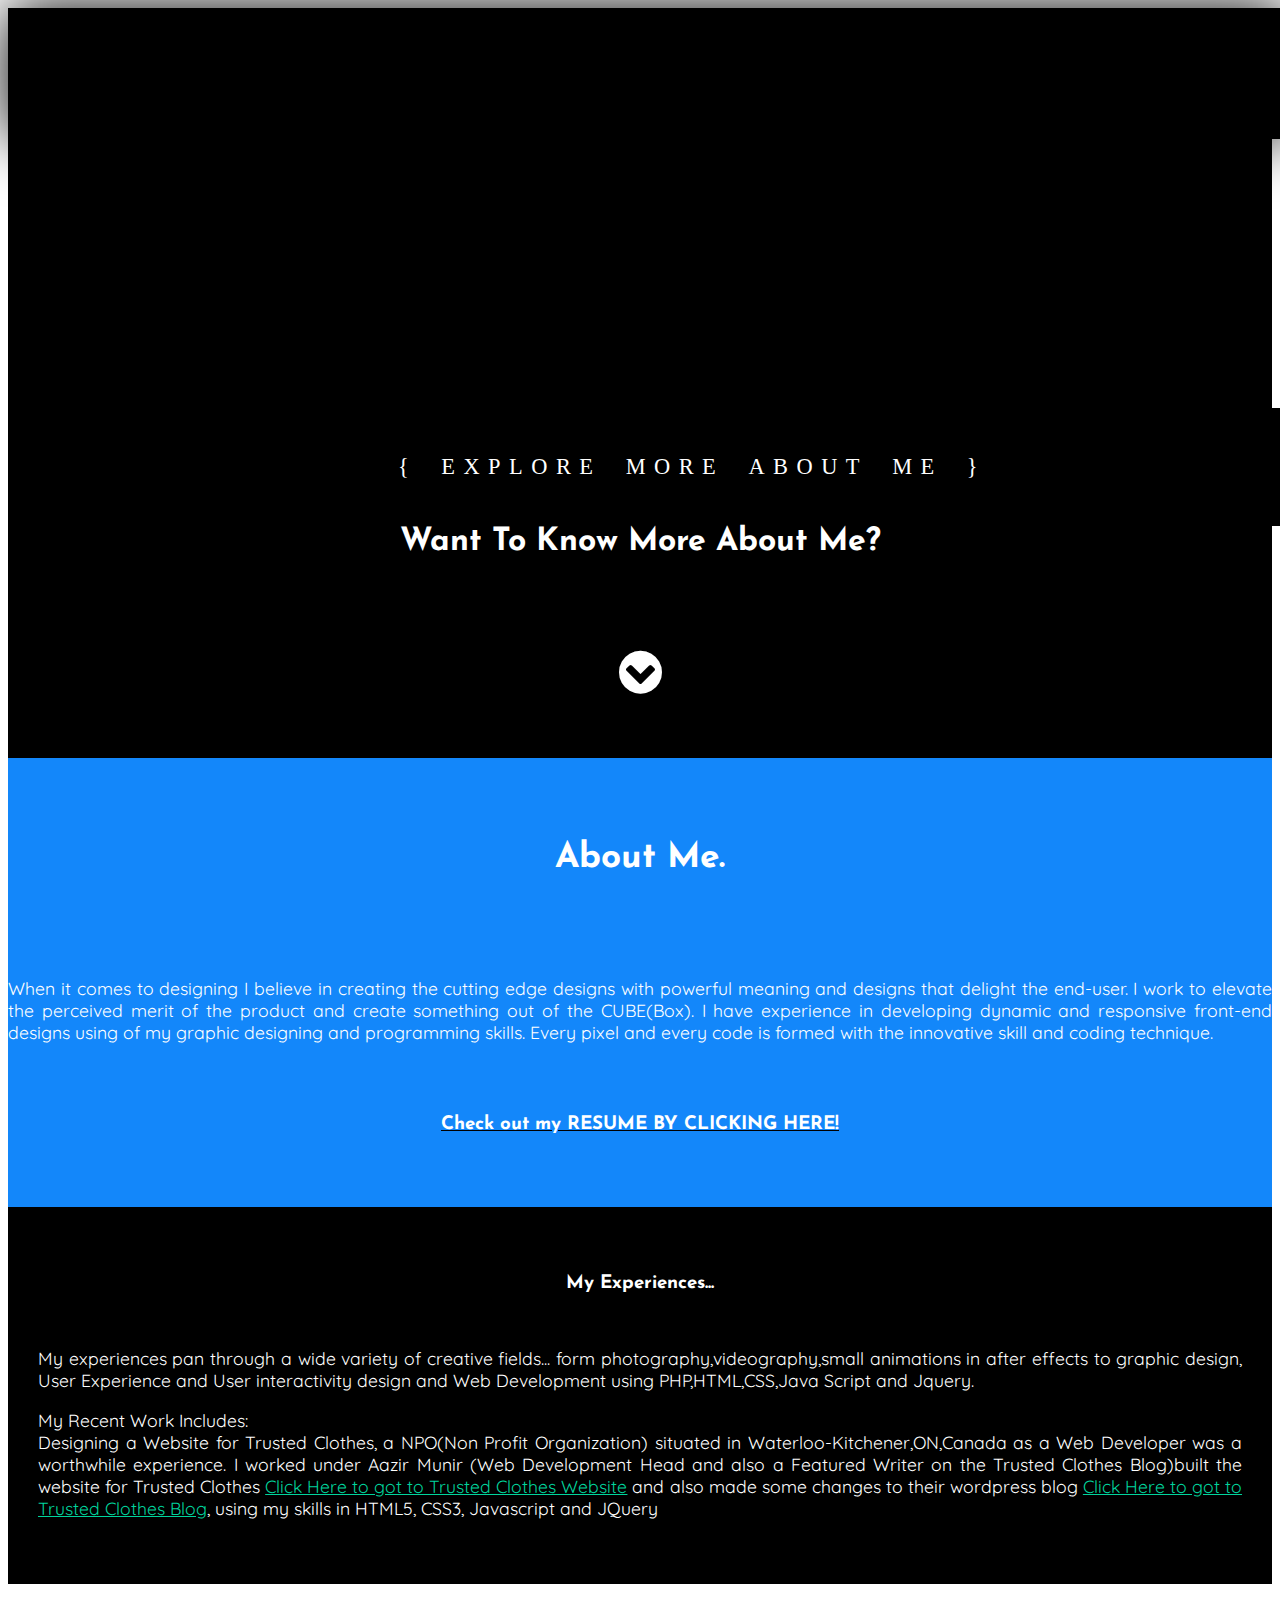
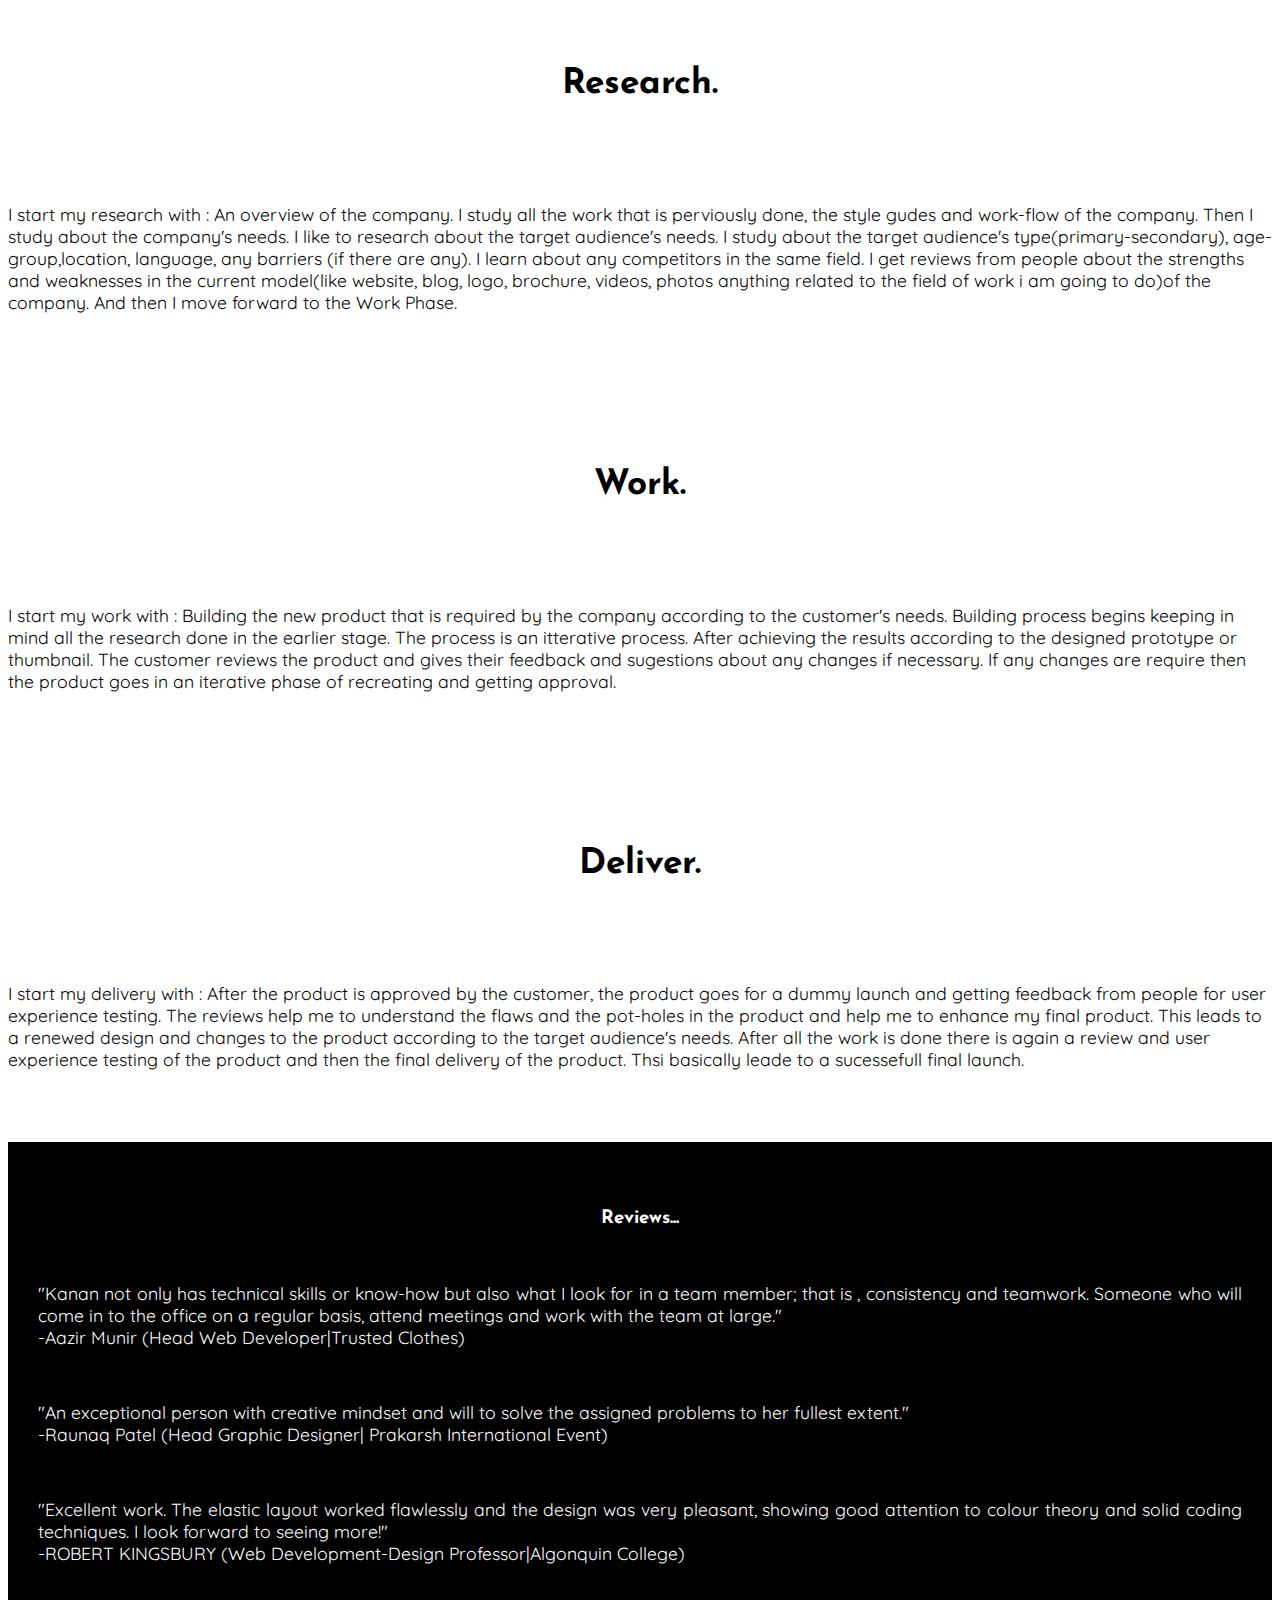
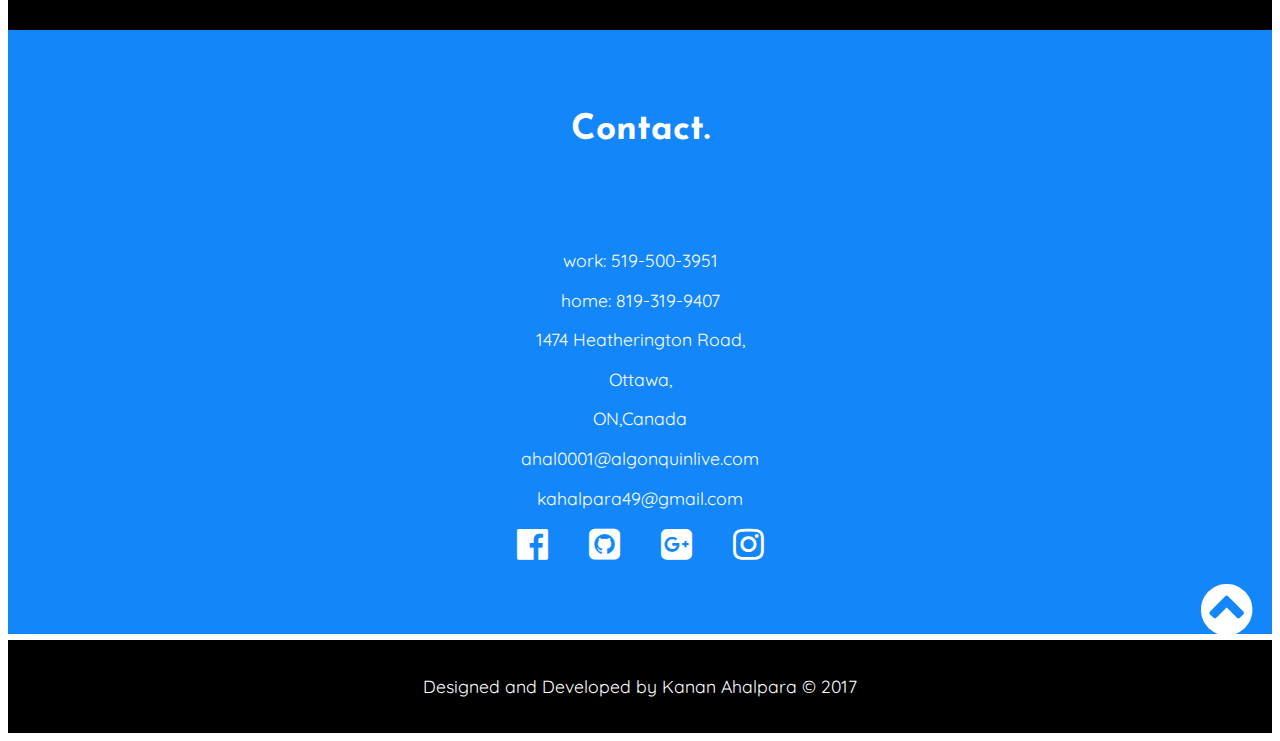
<file: about.html>
<!doctype HTML>
<html>

<head>
    <title>Kanan Ahalpara Portfolio</title>
    <meta charset="utf-8">
    <link rel="stylesheet" href="https://maxcdn.bootstrapcdn.com/bootstrap/4.0.0-beta/css/bootstrap.min.css" integrity="sha384-/Y6pD6FV/Vv2HJnA6t+vslU6fwYXjCFtcEpHbNJ0lyAFsXTsjBbfaDjzALeQsN6M" crossorigin="anonymous">
    <link href="https://fonts.googleapis.com/css?family=Josefin+Sans:700|Muli:200|Quicksand:300" rel="stylesheet">
    <link rel="stylesheet" href="css/animate.css">
    <!-- animate css -->
    <link rel="stylesheet" href="https://cdnjs.cloudflare.com/ajax/libs/font-awesome/4.7.0/css/font-awesome.min.css">
    <link rel="stylesheet" href="css/style.css">
    <!-- my css -->
    <link rel="stylesheet" href="css/media-query.css">
</head>

<body>
    <div class="navigation" id="home">
        <div class="topnav" id="myTopnav">
            <a href="index.html">
                <h3>Home.</h3>
            </a>
            <a href="#about">
                <h3>About.</h3>
            </a>
            <a href="skills.html">
                <h3>Skills.</h3>
            </a>
            <a href="work.html">
                <h3>Work.</h3>
            </a>
            <a href="contact.html">
                <h3>Contact.</h3>
            </a>
            <a href="javascript:void(0);" style="font-size:20px;" class="icon" onclick="myFunction()">&#9776;</a>
        </div>
        <div class="heading font-white">
            <div class="fade-header background-black">
                <ul>
                    <li>{ </li>
                    <li style="color: #000;"> .. </li>
                    <li class="animated1 fadeIn"> E</li>
                    <li class="animated2 fadeIn"> X</li>
                    <li class="animated3 fadeIn"> P</li>
                    <li class="animated4 fadeIn"> L</li>
                    <li class="animated5 fadeIn"> O</li>
                    <li class="animated6 fadeIn"> R</li>
                    <li class="animated7 fadeIn"> E</li>
                    <li style="color: #000;"> .. </li>
                    <li class="animated8 fadeIn"> M</li>
                    <li class="animated9 fadeIn"> O</li>
                    <li class="animated10 fadeIn"> R</li>
                    <li class="animated11 fadeIn"> E</li>
                    <li style="color: #000;"> .. </li>
                    <li class="animated12 fadeIn"> A</li>
                    <li class="animated13 fadeIn"> B</li>
                    <li class="animated14 fadeIn"> O</li>
                    <li class="animated15 fadeIn"> U</li>
                    <li class="animated16 fadeIn"> T</li>
                    <li style="color: #000;"> .. </li>
                    <li class="animated17 fadeIn"> M </li>
                    <li class="animated18 fadeIn"> E </li>
                    <li style="color: #000;"> .. </li>
                    <li> }</li>
                </ul>
            </div>
            <h2>Want To Know More About Me?</h2>
            <br><br>
            <h2><a href="#about"><i class="fa fa-chevron-circle-down gototop"></i></a></h2>
        </div>
    </div>

    <div class="about" id="about">
        <br><br><br>
        <h2 class="animated slideInUp font-white">About Me.</h2>
        <br><br><br>
        <p class="container animated slideInUp font-white">When it comes to designing I believe in creating the cutting edge designs with powerful meaning and designs that delight the end-user. I work to elevate the perceived merit of the product and create something out of the CUBE(Box). I have experience in developing dynamic and responsive front-end designs using of my graphic designing and programming skills. Every pixel and every code is formed with the innovative skill and coding technique.</p>
        <br><br>
        <a href="images/Ahalpara-Kanan-Resume-Front-End-Developer.pdf" target="_blank"><h3 class="container animated slideInUp font-white">Check out my RESUME BY CLICKING HERE!</h3></a>
        <br><br><br>
    </div>


    <div class="desktop-display">
        <div class="row">
            <div class="col-6 bg-black about-me-image">
            </div>
            <div class="col-6 background-black">
                <br>
                <h3 class="font-white font-white">My Experiences...</h3>
                <br>
                <p class="container animated slideInUp font-white justify">My experiences pan through a wide variety of creative fields... form photography,videography,small animations in after effects to graphic design, User Experience and User interactivity design and Web Development using PHP,HTML,CSS,Java Script and Jquery.</p>

                <p class="container animated slideInUp font-white justify">My Recent Work Includes:<br> Designing a Website for Trusted Clothes, a NPO(Non Profit Organization) situated in Waterloo-Kitchener,ON,Canada as a Web Developer was a worthwhile experience. I worked under Aazir Munir (Web Development Head and also a Featured Writer on the Trusted Clothes Blog)built the website for Trusted Clothes <a class="font-green" href="https://www.trustedclothes.com/">Click Here to got to Trusted Clothes Website</a> and also made some changes to their wordpress blog <a class="font-green" href=" https://www.trustedclothes.com/blog/">Click Here to got to Trusted Clothes Blog</a>, using my skills in HTML5, CSS3, Javascript and JQuery </p>
                <br>
            </div>
        </div>
    </div>

    <div class="mobile-diaplay">
        <div class="row">
            <div class="col-12 bg-black about-me-image" style="height: 400px;width: auto;">
            </div>
        </div>
        <div class="row">
            <div class="col-12 background-black">
                <br>
                <h3 class="font-white">My Experiences...</h3>
                <br>
                <p class="container animated slideInUp font-white justify">My experiences pan through a wide variety of creative fields... form photography,videography,small animations in after effects to graphic design, User Experience and User interactivity design and Web Development using PHP,HTML,CSS,Java Script and Jquery.</p>

                <p class="container animated slideInUp font-white justify">My Recent Work Includes:<br> Designing a Website for Trusted Clothes, a NPO(Non Profit Organization) situated in Waterloo-Kitchener,ON,Canada as a Web Developer was a worthwhile experience. I worked under Aazir Munir (Web Development Head and also a Featured Writer on the Trusted Clothes Blog)built the website for Trusted Clothes <a class="font-green" href="https://www.trustedclothes.com/">Click Here to got to Trusted Clothes Website</a> and also made some changes to their wordpress blog <a class="font-green" href=" https://www.trustedclothes.com/blog/">Click Here to got to Trusted Clothes Blog</a>, using my skills in HTML5, CSS3, Javascript and JQuery </p>
                <br>
            </div>
        </div>
    </div>

    <div class="container">
        <div class="row">
            <div class="col">
                <br><br><br>
                <h2 class="font-black">Research.</h2>
                <br><br><br>
                <p class="container animated slideInUp font-black text-left">I start my research with : An overview of the company. I study all the work that is perviously done, the style gudes and work-flow of the company. Then I study about the company's needs. I like to research about the target audience's needs. I study about the target audience's type(primary-secondary), age-group,location, language, any barriers (if there are any). I learn about any competitors in the same field. I get reviews from people about the strengths and weaknesses in the current model(like website, blog, logo, brochure, videos, photos anything related to the field of work i am going to do)of the company. And then I move forward to the Work Phase.
                </p>
                <br><br><br>
            </div>
            <div class="col">
                <br><br><br>
                <h2 class="font-black">Work.</h2>
                <br><br><br>
                <p class="container animated slideInUp font-black text-left">I start my work with : Building the new product that is required by the company according to the customer's needs. Building process begins keeping in mind all the research done in the earlier stage. The process is an itterative process. After achieving the results according to the designed prototype or thumbnail. The customer reviews the product and gives their feedback and sugestions about any changes if necessary. If any changes are require then the product goes in an iterative phase of recreating and getting approval.
                </p>
                <br><br><br>
            </div>
            <div class="col">
                <br><br><br>
                <h2 class="font-black">Deliver.</h2>
                <br><br><br>
                <p class="container animated slideInUp font-black text-left">I start my delivery with : After the product is approved by the customer, the product goes for a dummy launch and getting feedback from people for user experience testing. The reviews help me to understand the flaws and the pot-holes in the product and help me to enhance my final product. This leads to a renewed design and changes to the product according to the target audience's needs. After all the work is done there is again a review and user experience testing of the product and then the final delivery of the product. Thsi basically leade to a sucessefull final launch.
                </p>
                <br><br><br>
            </div>
        </div>
    </div>

    <div class="desktop-display">
        <div class="row">
            <div class="col-6 background-black">
                <br>
                <h3 class="font-white font-white">Reviews...</h3>
                <br>
                <p class="container animated slideInUp font-white justify">"Kanan not only has technical skills or know-how but also what I look for in a team member; that is , consistency and teamwork. Someone who will come in to the office on a regular basis, attend meetings and work with the team at large."<br> -Aazir Munir (Head Web Developer|Trusted Clothes)</p>
                <br>
                <p class="container animated slideInUp font-white justify">"An exceptional person with creative mindset and will to solve the assigned problems to her fullest extent."<br> -Raunaq Patel (Head Graphic Designer| Prakarsh International Event)</p>
                <br>
                <p class="container animated slideInUp font-white justify">"Excellent work. The elastic layout worked flawlessly and the design was very pleasant, showing good attention to colour theory and solid coding techniques. I look forward to seeing more!"
                    <br> -ROBERT KINGSBURY (Web Development-Design Professor|Algonquin College)</p>
                <br>
            </div>
            <div class="col-6 bg-black about-me-image-back">
            </div>
        </div>
    </div>

    <div class="mobile-diaplay">
        <div class="row">
            <div class="col-12 bg-black about-me-image-back" style="height: 400px;width: auto;">
            </div>
        </div>
        <div class="row">
            <div class="col-12 background-black">
                <br>
                <h3 class="font-white">Reviews...</h3>
                <br>
                <p class="container animated slideInUp font-white justify">"Kanan not only has technical skills or know-how but also what I look for in a team member; that is , consistency and teamwork. Someone who will come in to the office on a regular basis, attend meetings and work with the team at large."<br> -Aazir Munir (Head Web Developer|Trusted Clothes)</p>
                <br>
                <p class="container animated slideInUp font-white justify">"An exceptional person with creative mindset and will to solve the assigned problems to her fullest extent."<br> -Raunaq Patel (Head Graphic Designer| Prakarsh International Event)</p>
                <br>
                <p class="container animated slideInUp font-white justify">"Excellent work. The elastic layout worked flawlessly and the design was very pleasant, showing good attention to colour theory and solid coding techniques. I look forward to seeing more!"
                    <br> -ROBERT KINGSBURY (Web Development-Design Professor|Algonquin College)</p>
                <br>
            </div>
        </div>
    </div>

    <div class="contact desktop-display" id="contact">
        <br><br><br>
        <h2 class="animated slideInUp font-white">Contact.</h2>
        <br><br><br>
        <div class="row">
            <div class="col-4 font-white">
                <p>work: 519-500-3951</p>
                <p>home: 819-319-9407</p>
            </div>
            <div class="col-4 font-white">
                <p>1474 Heatherington Road,</p>
                <p>Ottawa,</p>
                <p>ON,Canada</p>
            </div>
            <div class="col-4 font-white">
                <p>ahal0001@algonquinlive.com</p>
                <p>kahalpara49@gmail.com</p>
                <p><i class="fa fa-facebook-official social-icon font-white" style="padding-right: 1em;"></i>
                    <i class="fa fa-github-square social-icon font-white" style="padding-right: 1em;"></i>
                    <i class="fa fa-google-plus-square social-icon font-white" style="padding-right: 1em;"></i>
                    <i class="fa fa-instagram social-icon font-white"></i></p>
            </div>
        </div>
        <a href="#home"><i class="fa fa-chevron-circle-up gototop font-white"></i></a>
        <br><br><br>
    </div>
    <div class=" contact mobile-diaplay" id="contact">
        <br><br>
        <h2 class="animated slideInUp font-white">Contact.</h2>
        <br><br>
        <div class="row">
            <div class="col-12">
                <p>work: 519-500-3951</p>
                <p>home: 819-319-9407</p>
            </div>
        </div>
        <div class="row">
            <div class="col-12">
                <p>1474 Heatherington Road,</p>
                <p>Ottawa,</p>
                <p>ON,Canada</p>
            </div>
        </div>
        <div class="row">
            <div class="col-12">
                <p>ahal0001@algonquinlive.com</p>
                <p>kahalpara49@gmail.com</p>
            </div>
        </div>
        <div class="row">
            <div class="col-12">
                <p><i class="fa fa-facebook-official social-icon font-white" style="padding-right: 1em;"></i>
                    <i class="fa fa-github-square social-icon font-white" style="padding-right: 1em;"></i>
                    <i class="fa fa-google-plus-square social-icon font-white" style="padding-right: 1em;"></i>
                    <i class="fa fa-instagram social-icon font-white"></i></p>
            </div>
        </div>
    </div>

    <footer>
        <br>
        <p class="font-white">Designed and Developed by Kanan Ahalpara &copy; 2017</p>
        <br>
    </footer>


    <script>
        function myFunction() {
            var x = document.getElementById("myTopnav");
            if (x.className === "topnav") {
                x.className += " responsive";
            } else {
                x.className = "topnav";
            }
        }

    </script>
    <script src='https://cdnjs.cloudflare.com/ajax/libs/jquery/3.1.0/jquery.min.js'></script>

    <script>
        // Select all links with hashes
        $('a[href*="#"]')
            // Remove links that don't actually link to anything
            .not('[href="#"]')
            .not('[href="#0"]')
            .click(function(event) {
                // On-page links
                if (
                    location.pathname.replace(/^\//, '') == this.pathname.replace(/^\//, '') &&
                    location.hostname == this.hostname
                ) {
                    // Figure out element to scroll to
                    var target = $(this.hash);
                    target = target.length ? target : $('[name=' + this.hash.slice(1) + ']');
                    // Does a scroll target exist?
                    if (target.length) {
                        // Only prevent default if animation is actually gonna happen
                        event.preventDefault();
                        $('html, body').animate({
                            scrollTop: target.offset().top
                        }, 1000, function() {
                            // Callback after animation
                            // Must change focus!
                            var $target = $(target);
                            $target.focus();
                            if ($target.is(":focus")) { // Checking if the target was focused
                                return false;
                            } else {
                                $target.attr('tabindex', '-1'); // Adding tabindex for elements not focusable
                                $target.focus(); // Set focus again
                            };
                        });
                    }
                }
            });

    </script>
</body>

</html>
</file>
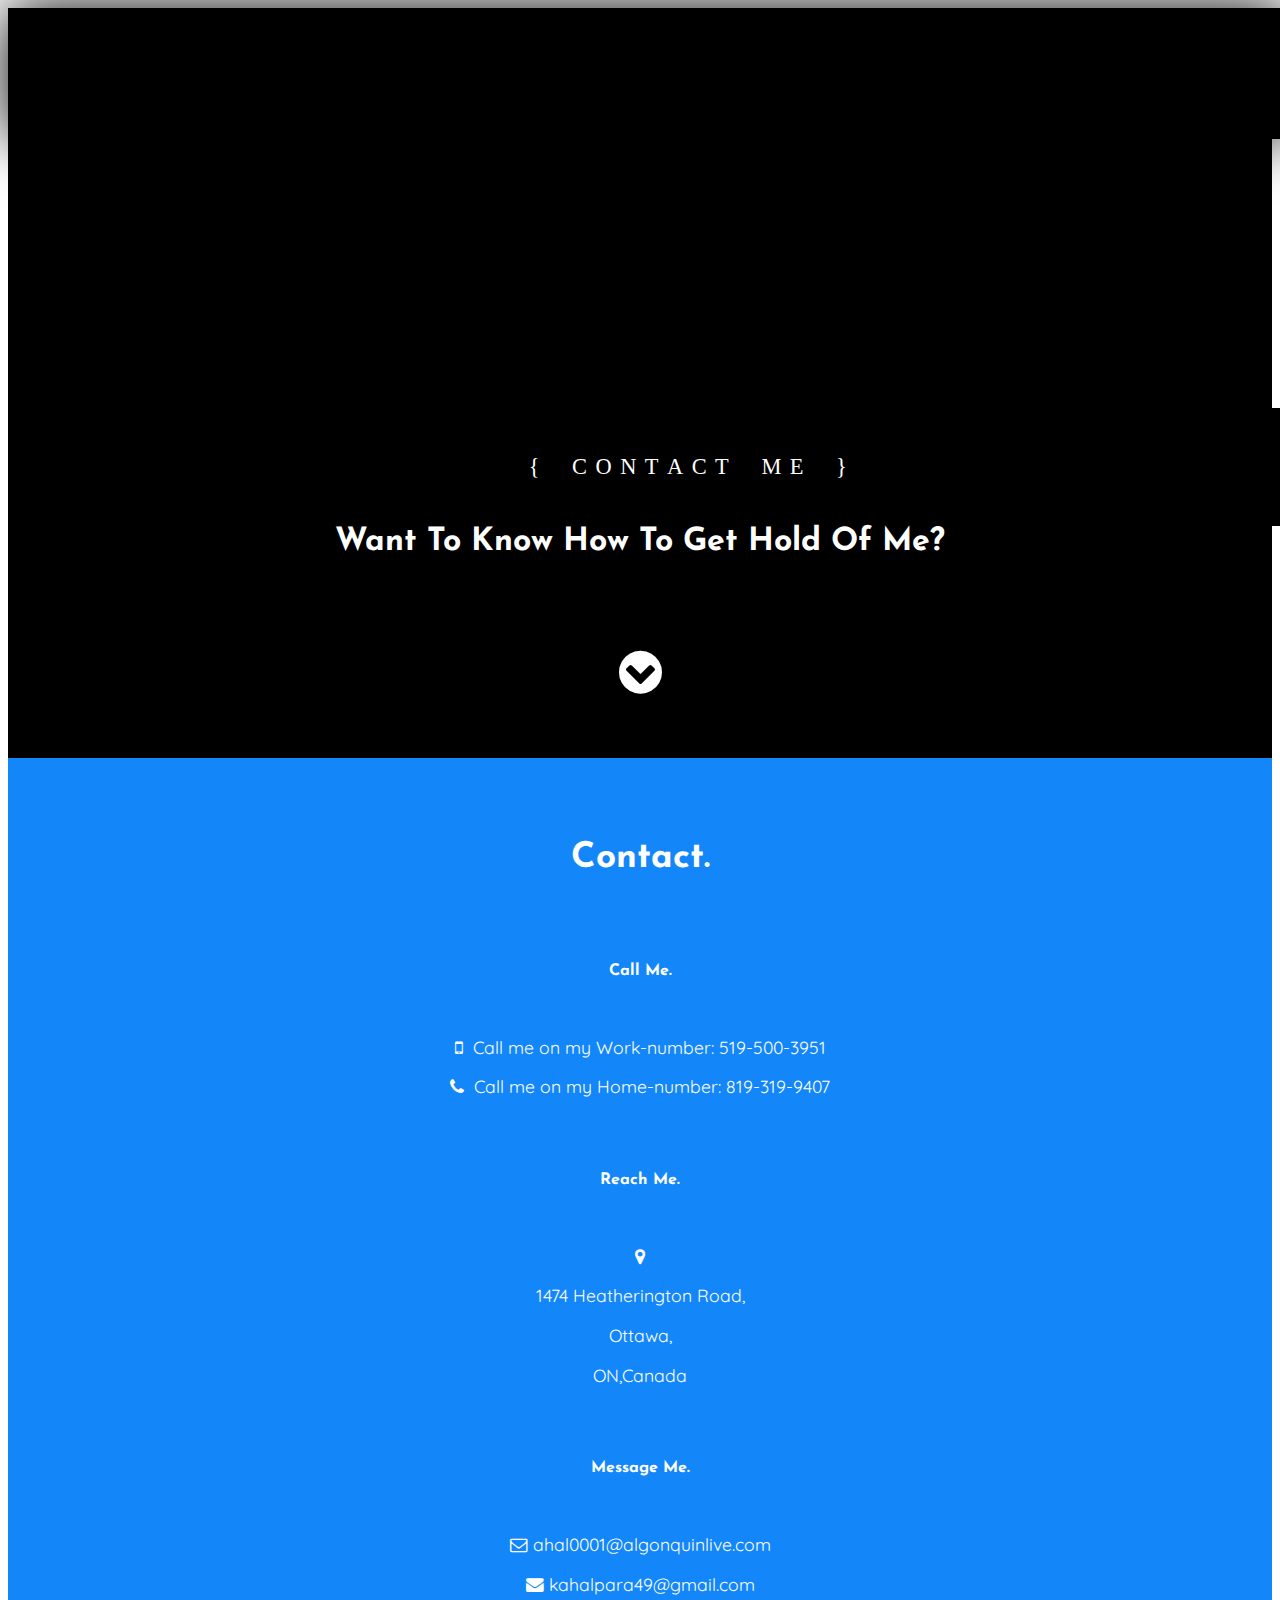
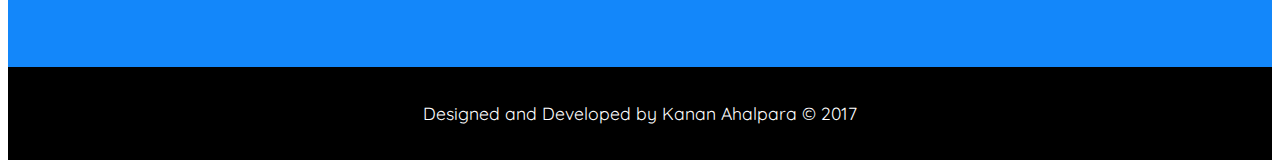
<file: contact.html>
<!doctype HTML>
<html>

<head>
    <title>Kanan Ahalpara Portfolio</title>
    <meta charset="utf-8">
    <link rel="stylesheet" href="https://maxcdn.bootstrapcdn.com/bootstrap/4.0.0-beta/css/bootstrap.min.css" integrity="sha384-/Y6pD6FV/Vv2HJnA6t+vslU6fwYXjCFtcEpHbNJ0lyAFsXTsjBbfaDjzALeQsN6M" crossorigin="anonymous">
    <link href="https://fonts.googleapis.com/css?family=Josefin+Sans:700|Muli:200|Quicksand:300" rel="stylesheet">
    <link rel="stylesheet" href="css/animate.css">
    <!-- animate css -->
    <link rel="stylesheet" href="https://cdnjs.cloudflare.com/ajax/libs/font-awesome/4.7.0/css/font-awesome.min.css">
    <link rel="stylesheet" href="css/style.css">
    <!-- my css -->
    <link rel="stylesheet" href="css/media-query.css">
</head>

<body>
    <div class="navigation" id="home">
        <div class="topnav" id="myTopnav">
            <a href="index.html">
                <h3>Home.</h3>
            </a>
            <a href="about.html">
                <h3>About.</h3>
            </a>
            <a href="skills.html">
                <h3>Skills.</h3>
            </a>
            <a href="work.html">
                <h3>Work.</h3>
            </a>
            <a href="#contact">
                <h3>Contact.</h3>
            </a>
            <a href="javascript:void(0);" style="font-size:20px;" class="icon" onclick="myFunction()">&#9776;</a>
        </div>
        <div class="heading font-white">
            <div class="fade-header background-black">
                <ul>
                    <li>{ </li>
                    <li style="color: #000;"> .. </li>
                    <li class="animated1 fadeIn"> C</li>
                    <li class="animated2 fadeIn"> O</li>
                    <li class="animated3 fadeIn"> N</li>
                    <li class="animated4 fadeIn"> T</li>
                    <li class="animated5 fadeIn"> A</li>
                    <li class="animated6 fadeIn"> C</li>
                    <li class="animated7 fadeIn"> T</li>
                    <li style="color: #000;"> .. </li>
                    <li class="animated8 fadeIn"> M</li>
                    <li class="animated9 fadeIn"> E</li>
                    <li style="color: #000;"> .. </li>
                    <li> }</li>
                </ul>
            </div>
            <h2>Want To Know How To Get Hold Of Me?</h2>
            <br><br>
            <h2><a href="#contact"><i class="fa fa-chevron-circle-down gototop"></i></a></h2>
        </div>
    </div>


    <div class="contact desktop-display" id="contact">
        <br><br><br>
        <h2 class="animated slideInUp font-white">Contact.</h2>
        <br><br>
        <h4 class="animated slideInUp font-white">Call Me.</h4>
        <br>
        <p class="container animated slideInUp font-white">
            <p><i class="fa fa-mobile font-white" aria-hidden="true"></i> &nbsp;Call me on my Work-number: 519-500-3951</p>
            <p><i class="fa fa-phone font-white" aria-hidden="true"></i> &nbsp;Call me on my Home-number: 819-319-9407</p>
        </p>
        <br><br>
        <h4 class="animated slideInUp font-white">Reach Me.</h4>
        <br>
        <p class="container animated slideInUp font-white">
            <i class="fa fa-map-marker font-white" aria-hidden="true"></i>
            <p>1474 Heatherington Road,</p>
            <p>Ottawa,</p>
            <p>ON,Canada</p>
        </p>
        <br><br>
        <h4 class="animated slideInUp font-white">Message Me.</h4>
        <br>
        <p class="container animated slideInUp font-white">
            <p><i class="fa fa-envelope-o font-white" aria-hidden="true"></i> ahal0001@algonquinlive.com</p>
            <p><i class="fa fa-envelope font-white" aria-hidden="true"></i> kahalpara49@gmail.com</p>
            <br><br><br>
    </div>
    <div class=" contact mobile-diaplay" id="contact">
        <br><br>
        <h2 class="animated slideInUp font-white">Contact.</h2>
        <br><br>
        <div class="row">
            <div class="col-12">
                <p>work: 519-500-3951</p>
                <p>home: 819-319-9407</p>
            </div>
        </div>
        <div class="row">
            <div class="col-12">
                <p>1474 Heatherington Road,</p>
                <p>Ottawa,</p>
                <p>ON,Canada</p>
            </div>
        </div>
        <div class="row">
            <div class="col-12">
                <p>ahal0001@algonquinlive.com</p>
                <p>kahalpara49@gmail.com</p>
            </div>
        </div>
        <div class="row">
            <div class="col-12">
                <p><i class="fa fa-facebook-official social-icon font-white" style="padding-right: 1em;"></i>
                    <i class="fa fa-github-square social-icon font-white" style="padding-right: 1em;"></i>
                    <i class="fa fa-google-plus-square social-icon font-white" style="padding-right: 1em;"></i>
                    <i class="fa fa-instagram social-icon font-white"></i></p>
            </div>
        </div>
    </div>

    <footer>
        <br>
        <p class="font-white">Designed and Developed by Kanan Ahalpara &copy; 2017</p>
        <br>
    </footer>


    <script>
        function myFunction() {
            var x = document.getElementById("myTopnav");
            if (x.className === "topnav") {
                x.className += " responsive";
            } else {
                x.className = "topnav";
            }
        }

    </script>
    <script src='https://cdnjs.cloudflare.com/ajax/libs/jquery/3.1.0/jquery.min.js'></script>

    <script>
        // Select all links with hashes
        $('a[href*="#"]')
            // Remove links that don't actually link to anything
            .not('[href="#"]')
            .not('[href="#0"]')
            .click(function(event) {
                // On-page links
                if (
                    location.pathname.replace(/^\//, '') == this.pathname.replace(/^\//, '') &&
                    location.hostname == this.hostname
                ) {
                    // Figure out element to scroll to
                    var target = $(this.hash);
                    target = target.length ? target : $('[name=' + this.hash.slice(1) + ']');
                    // Does a scroll target exist?
                    if (target.length) {
                        // Only prevent default if animation is actually gonna happen
                        event.preventDefault();
                        $('html, body').animate({
                            scrollTop: target.offset().top
                        }, 1000, function() {
                            // Callback after animation
                            // Must change focus!
                            var $target = $(target);
                            $target.focus();
                            if ($target.is(":focus")) { // Checking if the target was focused
                                return false;
                            } else {
                                $target.attr('tabindex', '-1'); // Adding tabindex for elements not focusable
                                $target.focus(); // Set focus again
                            };
                        });
                    }
                }
            });

    </script>
</body>

</html>
</file>
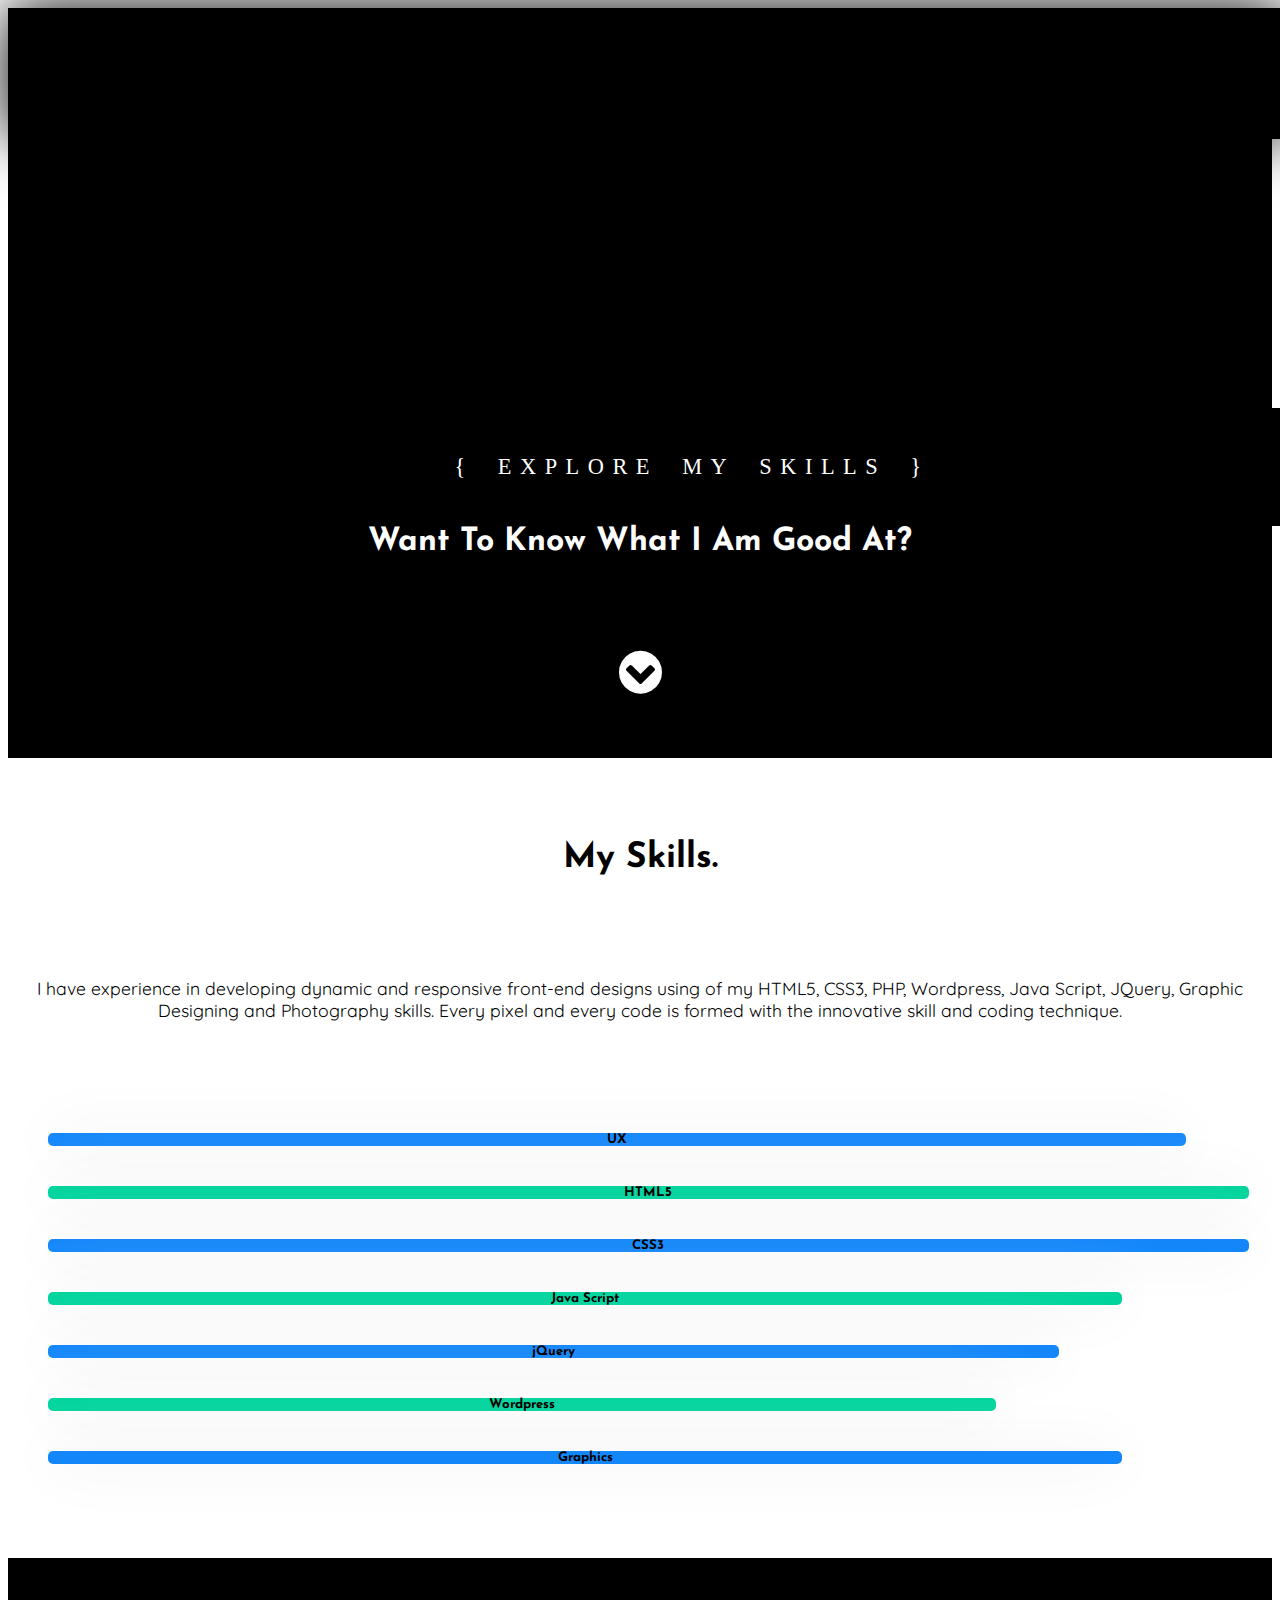
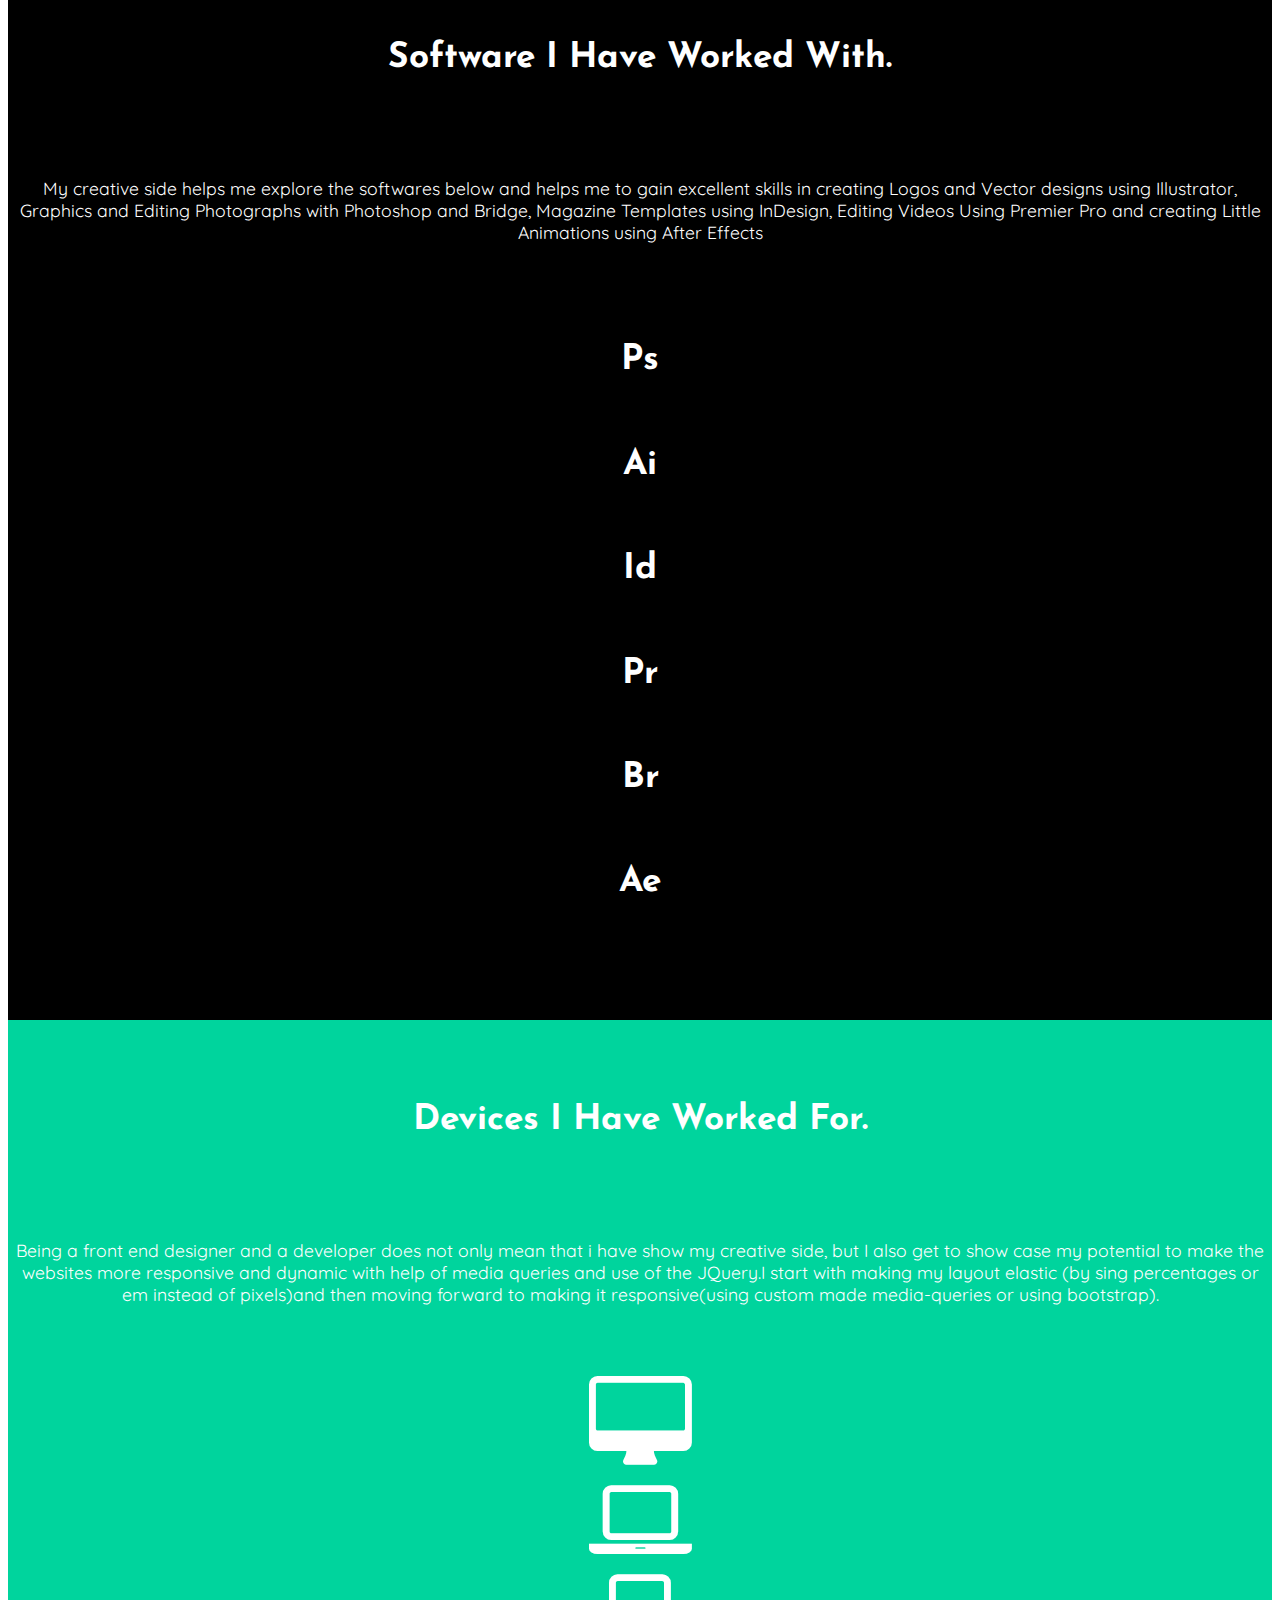
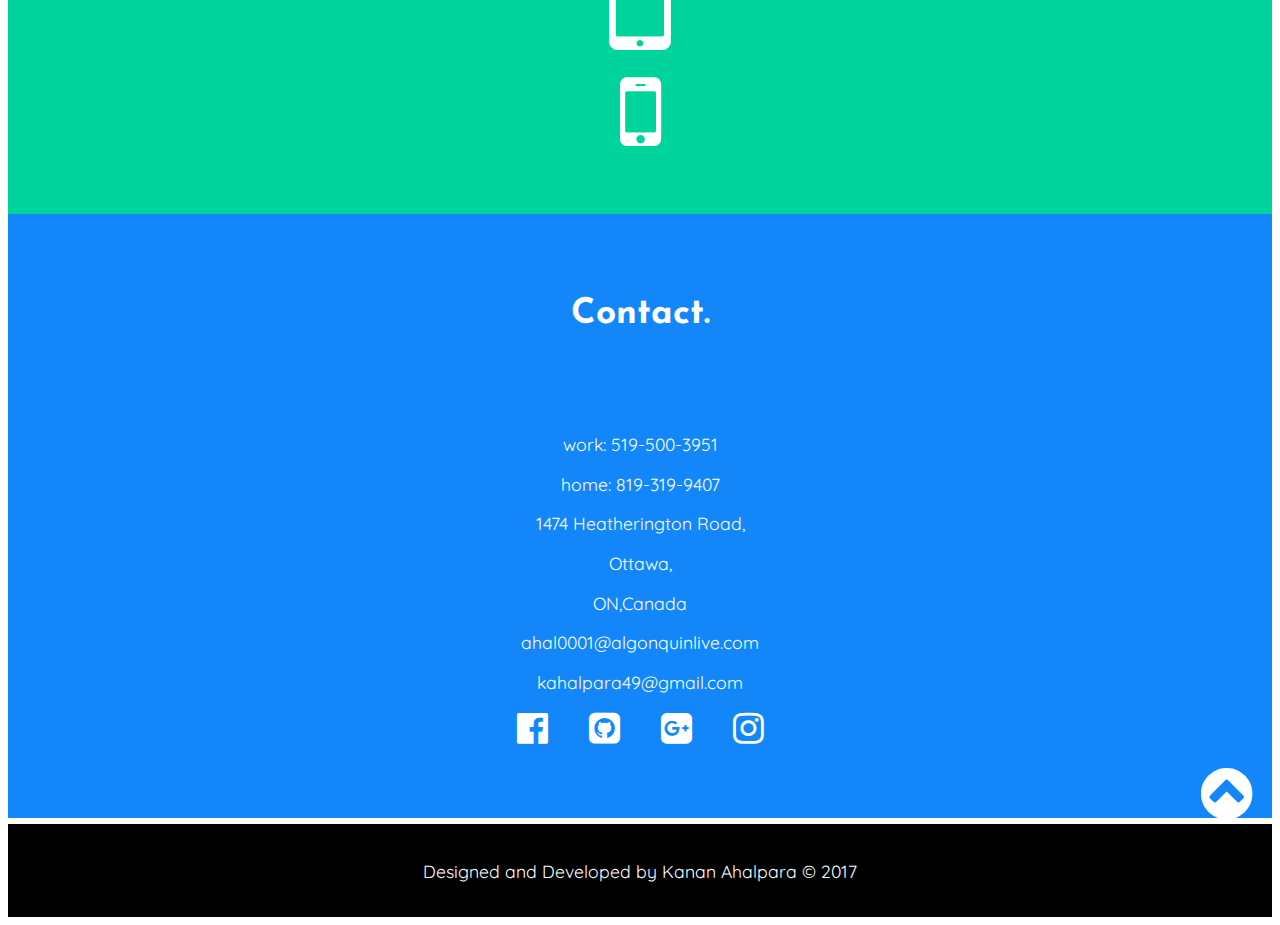
<file: skills.html>
<!doctype HTML>
<html>

<head>
    <title>Kanan Ahalpara Portfolio</title>
    <meta charset="utf-8">
    <link rel="stylesheet" href="https://maxcdn.bootstrapcdn.com/bootstrap/4.0.0-beta/css/bootstrap.min.css" integrity="sha384-/Y6pD6FV/Vv2HJnA6t+vslU6fwYXjCFtcEpHbNJ0lyAFsXTsjBbfaDjzALeQsN6M" crossorigin="anonymous">
    <link href="https://fonts.googleapis.com/css?family=Josefin+Sans:700|Muli:200|Quicksand:300" rel="stylesheet">
    <link rel="stylesheet" href="css/animate.css">
    <!-- animate css -->
    <link rel="stylesheet" href="https://cdnjs.cloudflare.com/ajax/libs/font-awesome/4.7.0/css/font-awesome.min.css">
    <link rel="stylesheet" href="css/style.css">
    <!-- my css -->
    <link rel="stylesheet" href="css/media-query.css">
</head>

<body>
    <div class="navigation" id="home">
        <div class="topnav" id="myTopnav">
            <a href="index.html">
                <h3>Home.</h3>
            </a>
            <a href="about.html">
                <h3>About.</h3>
            </a>
            <a href="#skills">
                <h3>Skills.</h3>
            </a>
            <a href="work.html">
                <h3>Work.</h3>
            </a>
            <a href="contact.html">
                <h3>Contact.</h3>
            </a>
            <a href="javascript:void(0);" style="font-size:20px;" class="icon" onclick="myFunction()">&#9776;</a>
        </div>
        <div class="heading font-white">
            <div class="fade-header background-black">
                <ul>
                    <li>{ </li>
                    <li style="color: #000;"> .. </li>
                    <li class="animated1 fadeIn"> E</li>
                    <li class="animated2 fadeIn"> X</li>
                    <li class="animated3 fadeIn"> P</li>
                    <li class="animated4 fadeIn"> L</li>
                    <li class="animated5 fadeIn"> O</li>
                    <li class="animated6 fadeIn"> R</li>
                    <li class="animated7 fadeIn"> E</li>
                    <li style="color: #000;"> .. </li>
                    <li class="animated8 fadeIn"> M</li>
                    <li class="animated9 fadeIn"> Y</li>
                    <li style="color: #000;"> .. </li>
                    <li class="animated10 fadeIn"> S</li>
                    <li class="animated11 fadeIn"> K</li>
                    <li class="animated12 fadeIn"> I</li>
                    <li class="animated13 fadeIn"> L</li>
                    <li class="animated14 fadeIn"> L</li>
                    <li class="animated15 fadeIn"> S</li>
                    <li style="color: #000;"> .. </li>
                    <li> }</li>
                </ul>
            </div>
            <h2>Want To Know What I Am Good At?</h2>
            <br><br>
            <h2><a href="#skills"><i class="fa fa-chevron-circle-down gototop"></i></a></h2>
        </div>
    </div>
    <div class="container skills font-black" id="skills">
        <br><br><br>
        <h2 class="animated slideInUp font-black">My Skills.</h2>
        <br><br><br>
        <p class="container animated slideInUp font-black">I have experience in developing dynamic and responsive front-end designs using of my HTML5, CSS3, PHP, Wordpress, Java Script, JQuery, Graphic Designing and Photography skills. Every pixel and every code is formed with the innovative skill and coding technique.</p>
        <br><br><br>
        <div class="box-shadow animation-color-change animation-skills-UX ">
            <h5>UX</h5>
        </div>
        <div class="box-shadow animation-color-change animation-skills-html">
            <h5>HTML5</h5>
        </div>
        <div class="box-shadow animation-color-change animation-skills-css">
            <h5>CSS3</h5>
        </div>
        <div class="box-shadow animation-color-change animation-skills-js">
            <h5>Java Script</h5>
        </div>
        <div class="box-shadow animation-color-change animation-skills-jq">
            <h5>jQuery</h5>
        </div>
        <div class="box-shadow animation-color-change animation-skills-wordpress">
            <h5>Wordpress</h5>
        </div>
        <div class="box-shadow animation-color-change animation-skills-graphics">
            <h5>Graphics</h5>
        </div>
    </div>
    <br><br><br>


    <div class="softwares font-white" id="softwares">
        <br><br><br>
        <h2 class="animated slideInUp font-white">Software I Have Worked With.</h2>
        <br><br><br>
        <p class="container animated slideInUp font-white">My creative side helps me explore the softwares below and helps me to gain excellent skills in creating Logos and Vector designs using Illustrator, Graphics and Editing Photographs with Photoshop and Bridge, Magazine Templates using InDesign, Editing Videos Using Premier Pro and creating Little Animations using After Effects</p>
        <br><br><br>
        <div class="row">
            <div class="col-2 font-white">
                <h2 class="animated zoomIn">Ps</h2>
                <h6 class="animated zoomIn">Photoshop</h6>
            </div>
            <div class="col-2 font-white">
                <h2 class="animated zoomIn">Ai</h2>
                <h6 class="animated zoomIn">Illustrator</h6>
            </div>
            <div class="col-2 font-white">
                <h2 class="animated zoomIn">Id</h2>
                <h6 class="animated zoomIn">InDesign</h6>
            </div>
            <div class="col-2 font-white">
                <h2 class="animated zoomIn">Pr</h2>
                <h6 class="animated zoomIn">Premier Pro</h6>
            </div>
            <div class="col-2 font-white">
                <h2 class="animated zoomIn">Br</h2>
                <h6 class="animated zoomIn">Adobe Bridge</h6>
            </div>
            <div class="col-2 font-white">
                <h2 class="animated zoomIn">Ae</h2>
                <h6 class="animated zoomIn">After Effects</h6>
            </div>
        </div>
        <br><br><br>
    </div>


    <div class="devices font-white" id="devices">
        <div class="container font-white">
            <br><br><br>
            <h2 class="animated slideInUp font-white">Devices I Have Worked For.</h2>
            <br><br><br>
            <p class="container animated slideInUp font-white">Being a front end designer and a developer does not only mean that i have show my creative side, but I also get to show case my potential to make the websites more responsive and dynamic with help of media queries and use of the JQuery.I start with making my layout elastic (by sing percentages or em instead of pixels)and then moving forward to making it responsive(using custom made media-queries or using bootstrap).</p>
            <br><br><br>
            <div class="row">
                <div class="col">
                    <i class="fa fa-desktop device-icon"></i>
                </div>
                <div class="col">
                    <i class="fa fa-laptop device-icon"></i>
                </div>
                <div class="col">
                    <i class="fa fa-tablet device-icon"></i>
                </div>
                <div class="col">
                    <i class="fa fa-mobile-phone device-icon"></i>
                </div>
            </div>
        </div>
        <br><br><br>
    </div>


    <div class="contact desktop-display" id="contact">
        <br><br><br>
        <h2 class="animated slideInUp font-white">Contact.</h2>
        <br><br><br>
        <div class="row">
            <div class="col-4 font-white">
                <p>work: 519-500-3951</p>
                <p>home: 819-319-9407</p>
            </div>
            <div class="col-4 font-white">
                <p>1474 Heatherington Road,</p>
                <p>Ottawa,</p>
                <p>ON,Canada</p>
            </div>
            <div class="col-4 font-white">
                <p>ahal0001@algonquinlive.com</p>
                <p>kahalpara49@gmail.com</p>
                <p><i class="fa fa-facebook-official social-icon font-white" style="padding-right: 1em;"></i>
                    <i class="fa fa-github-square social-icon font-white" style="padding-right: 1em;"></i>
                    <i class="fa fa-google-plus-square social-icon font-white" style="padding-right: 1em;"></i>
                    <i class="fa fa-instagram social-icon font-white"></i></p>
            </div>
        </div>
        <a href="#home"><i class="fa fa-chevron-circle-up gototop font-white"></i></a>
        <br><br><br>
    </div>
    <div class=" contact mobile-diaplay" id="contact">
        <br><br>
        <h2 class="animated slideInUp font-white">Contact.</h2>
        <br><br>
        <div class="row">
            <div class="col-12">
                <p>work: 519-500-3951</p>
                <p>home: 819-319-9407</p>
            </div>
        </div>
        <div class="row">
            <div class="col-12">
                <p>1474 Heatherington Road,</p>
                <p>Ottawa,</p>
                <p>ON,Canada</p>
            </div>
        </div>
        <div class="row">
            <div class="col-12">
                <p>ahal0001@algonquinlive.com</p>
                <p>kahalpara49@gmail.com</p>
            </div>
        </div>
        <div class="row">
            <div class="col-12">
                <p><i class="fa fa-facebook-official social-icon font-white" style="padding-right: 1em;"></i>
                    <i class="fa fa-github-square social-icon font-white" style="padding-right: 1em;"></i>
                    <i class="fa fa-google-plus-square social-icon font-white" style="padding-right: 1em;"></i>
                    <i class="fa fa-instagram social-icon font-white"></i></p>
            </div>
        </div>
    </div>

    <footer>
        <br>
        <p class="font-white">Designed and Developed by Kanan Ahalpara &copy; 2017</p>
        <br>
    </footer>


    <script>
        function myFunction() {
            var x = document.getElementById("myTopnav");
            if (x.className === "topnav") {
                x.className += " responsive";
            } else {
                x.className = "topnav";
            }
        }

    </script>
    <script src='https://cdnjs.cloudflare.com/ajax/libs/jquery/3.1.0/jquery.min.js'></script>

    <script>
        // Select all links with hashes
        $('a[href*="#"]')
            // Remove links that don't actually link to anything
            .not('[href="#"]')
            .not('[href="#0"]')
            .click(function(event) {
                // On-page links
                if (
                    location.pathname.replace(/^\//, '') == this.pathname.replace(/^\//, '') &&
                    location.hostname == this.hostname
                ) {
                    // Figure out element to scroll to
                    var target = $(this.hash);
                    target = target.length ? target : $('[name=' + this.hash.slice(1) + ']');
                    // Does a scroll target exist?
                    if (target.length) {
                        // Only prevent default if animation is actually gonna happen
                        event.preventDefault();
                        $('html, body').animate({
                            scrollTop: target.offset().top
                        }, 1000, function() {
                            // Callback after animation
                            // Must change focus!
                            var $target = $(target);
                            $target.focus();
                            if ($target.is(":focus")) { // Checking if the target was focused
                                return false;
                            } else {
                                $target.attr('tabindex', '-1'); // Adding tabindex for elements not focusable
                                $target.focus(); // Set focus again
                            };
                        });
                    }
                }
            });

    </script>
</body>

</html>
</file>
<file: css/style.css>
/*----------------------------------------------------- Basic HTML -----------------------------------------------------------------*/

* {
    text-align: justify;
    color: #000;
}

h1,
h2,
h3,
h4,
h5,
h6 {
    font-family: 'Josefin Sans', sans-serif;
    font-weight: 800;
    text-align: center;
}

p {
    font-family: 'Quicksand', sans-serif;
    text-align: justify;
}

.col {
    text-align: center;
}

.clear {
    clear: both;
}

img {
    width: auto;
}

.justify {
    text-align: justify;
}

.bg-black {
    background-color: #000;
}

.bg-green {
    background-color: #00d49d;
}

.bg-blue {
    background-color: #1a87f8;
}

.font-white {
    color: #fff;
}

.font-black {
    color: #000;
}

.font-green {
    color: #00d49d;
}

.font-blue {
    color: #1a87f8;
}

.text-left {
    text-align: left;
}

.text-right {
    text-align: right;
}

.text-center {
    text-align: center;
}

a:hover {
    text-decoration: none;
}

.button {
    background-color: #000;
    color: #fff;
    padding: 1em 4em;
    letter-spacing: 4px;
    border-radius: 50px;
    font-size: 1.1em;
    font-weight: 700;
    text-align: center;
}

.button:hover,
.button:active {
    color: #fff;
    background-color: #00d49d;
    border-radius: 50px;
}


/*----------------------------------------------------- Header HTML -----------------------------------------------------------------*/

/* ---------------------- navigation -------------------------*/

.logo {
    height: 40px;
    width: auto;
    margin: 0;
    padding: 0;
}

.navigation {
    width: 100%;
    background-color: #000000;
    color: #fff;
    height: 750px;
}

.navigation-image {
    background-color: #000;
    background-image: url("../images/cover-image.png");
    background-size: contain;
    background-position: center;
    background-repeat: no-repeat;
    background-attachment: fixed;
    z-index: 9999;
}

.topnav {
    width: 100%;
    background-color: #000;
    position: fixed;
    z-index: 99999;
    margin: 0;
    padding: 0;
    box-shadow: 0px 0px 60px #000;
    overflow: hidden;
}

.topnav a {
    float: left;
    display: block;
    color: #fff;
    text-align: center;
    padding: 40px 4em 10px 4em;
    text-decoration: none;
    font-size: 1em;
    background-color: #000;
}

.topnav a:hover {
    background-color: #000;
    color: #1a87f8;
}

.active {
    background-color: #000;
    color: #1a87f8;
}

.topnav .icon {
    display: none;
    font-size: 36px;
}




/* ---------------------- heading -------------------------*/

.heading {
    padding-top: 400px;
}

.heading h1,
h2,
p,
ul,
li {
    text-align: center;
    color: #fff;
}

.heading h1 {
    font-size: 4em;
}

.heading h2 {
    font-size: 2em;
}

.heading-h2 {
    background-color: #000;
    padding: 20px;
    padding-top: 40px;
}

.heading p {
    font-size: 1.4em;
    letter-spacing: 0.2em;
}

.background-black {
    background-color: #000;
    padding: 30px;
}

.fade-header {
    width: 100%;
    float: left;
}

.fade-header ul {
    list-style-type: none;
}

.fade-header li {
    font-size: 1.4em;
    letter-spacing: 0.2em;
    display: inline-block;
}

.fa-chevron-circle-down {
    font-size: 60px;
    text-align: center;
    color: #fff;
}

/*-------------------animation foe the header-------------------------*/

.animated1 {
    animation-duration: 1s;
    animation-fill-mode: both;
    animation-delay: 0.09s;
}

.animated2 {
    animation-duration: 1s;
    animation-fill-mode: both;
    animation-delay: 0.1s;
}

.animated3 {
    animation-duration: 1s;
    animation-fill-mode: both;
    animation-delay: 0.2s;
}

.animated4 {
    animation-duration: 1s;
    animation-fill-mode: both;
    animation-delay: 0.3s;
}

.animated5 {
    animation-duration: 1s;
    animation-fill-mode: both;
    animation-delay: 0.4s;
}

.animated6 {
    animation-duration: 1s;
    animation-fill-mode: both;
    animation-delay: 0.4s;
}

.animated7 {
    animation-duration: 1s;
    animation-fill-mode: both;
    animation-delay: 0.5s;
}

.animated8 {
    animation-duration: 1s;
    animation-fill-mode: both;
    animation-delay: 0.6s;
}

.animated9 {
    animation-duration: 1s;
    animation-fill-mode: both;
    animation-delay: 0.7s;
}

.animated10 {
    animation-duration: 1s;
    animation-fill-mode: both;
    animation-delay: 0.8s;
}

.animated11 {
    animation-duration: 1s;
    animation-fill-mode: both;
    animation-delay: 0.9s;
}

.animated12 {
    animation-duration: 1s;
    animation-fill-mode: both;
    animation-delay: 1s;
}

.animated13 {
    animation-duration: 1s;
    animation-fill-mode: both;
    animation-delay: 1.1s;
}

.animated14 {
    animation-duration: 1s;
    animation-fill-mode: both;
    animation-delay: 1.2s;
}

.animated15 {
    animation-duration: 1s;
    animation-fill-mode: both;
    animation-delay: 1.3s;
}

.animated16 {
    animation-duration: 1s;
    animation-fill-mode: both;
    animation-delay: 1.4s;
}

.animated17 {
    animation-duration: 1s;
    animation-fill-mode: both;
    animation-delay: 1.5s;
}

.animated18 {
    animation-duration: 1s;
    animation-fill-mode: both;
    animation-delay: 1.6s;
}

.animated19 {
    animation-duration: 1s;
    animation-fill-mode: both;
    animation-delay: 1.7s;
}

.animated20 {
    animation-duration: 1s;
    animation-fill-mode: both;
    animation-delay: 1.8s;
}

.animated21 {
    animation-duration: 1s;
    animation-fill-mode: both;
    animation-delay: 1.9s;
}

.animated22 {
    animation-duration: 1s;
    animation-fill-mode: both;
    animation-delay: 2s;
}

.animated23 {
    animation-duration: 1s;
    animation-fill-mode: both;
    animation-delay: 2.1s;
}

.animated24 {
    animation-duration: 1s;
    animation-fill-mode: both;
    animation-delay: 2.2s;
}

.animated25 {
    animation-duration: 1s;
    animation-fill-mode: both;
    animation-delay: 2.3s;
}

.animated26 {
    animation-duration: 1s;
    animation-fill-mode: both;
    animation-delay: 2.4s;
}

.animated27 {
    animation-duration: 1s;
    animation-fill-mode: both;
    animation-delay: 2.5s;
}

.animated28 {
    animation-duration: 1s;
    animation-fill-mode: both;
    animation-delay: 2.6s;
}

.animated29 {
    animation-duration: 1s;
    animation-fill-mode: both;
    animation-delay: 2.7s;
}

.animated30 {
    animation-duration: 1s;
    animation-fill-mode: both;
    animation-delay: 2.8s;
}

.animated31 {
    animation-duration: 1s;
    animation-fill-mode: both;
    animation-delay: 2.9s;
}

.animated32 {
    animation-duration: 1s;
    animation-fill-mode: both;
    animation-delay: 3s;
}




/*-------------------------------------------------------- Section-1 ABOUT US ----------------------------------------------------------------*/

.about {
    width: 100%;
    background-color: #1387fa;
    color: #fff;
    height: auto;
}

.about p {
    text-align: justify;
}

.about-me-image {
    background-image: url(../images/about-me.jpg);
    background-color: #000;
    background-position: center;
    background-repeat: no-repeat;
    background-size: contain;
}

.about-me-image-back {
    background-image: url(../images/about-me-back.jpg);
    background-color: #000;
    background-position: center;
    background-repeat: no-repeat;
    background-size: contain;
}


/* ----------------- box-shadow -------------------*/

.box-shadow {
    box-shadow: 0px 0px 60px #e7e7e7;
    border-radius: 5px;
    margin: 40px;
}

/*------------------------------------------ animation ----------------------------------------------------*/

.animation-skills-UX {
    background: #1387fa;
    width: 90%;
    animation: skill-UX 2s ease;
}

@keyframes skill-UX {
    0% {
        width: 100px;
        background-color: #1387fa;
    }
    50% {
        background-color: #00d49d;
    }
    100% {
        width: 90%;
        background-color: #1387fa;
    }
}


.animation-skills-html {
    background-color: #00d49d;
    width: 95%;
    animation: skill-html 2s ease;
}

@keyframes skill-html {
    0% {
        width: 100px;
        background-color: #00d49d;
    }
    50% {
        background-color: #1387fa;
    }
    100% {
        width: 95%;
        background-color: #00d49d;
    }
}


.animation-skills-css {
    background-color: #1387fa;
    width: 95%;
    animation: skill-css 2s ease;
}

@keyframes skill-css {
    0% {
        width: 100px;
        background-color: #1387fa;
    }
    50% {
        background-color: #00d49d;
    }
    100% {
        width: 95%;
        background-color: #1387fa;
    }
}


.animation-skills-js {
    background-color: #00d49d;
    width: 85%;
    animation: skill-js 2s ease;
}

@keyframes skill-js {
    0% {
        width: 100px;
        background-color: #00d49d;
    }
    50% {
        background-color: #1387fa;
    }
    100% {
        width: 85%;
        background-color: #00d49d;
    }
}


.animation-skills-jq {
    background-color: #1387fa;
    width: 80%;
    animation: skill-jq 2s ease;
}

@keyframes skill-jq {
    0% {
        width: 100px;
        background-color: #1387fa;
    }
    50% {
        background-color: #00d49d;
    }
    100% {
        width: 80%;
        background-color: #1387fa;
    }
}


.animation-skills-wordpress {
    background-color: #00d49d;
    width: 75%;
    animation: skill-wordpress 2s ease;
}

@keyframes skill-wordpress {
    0% {
        width: 100px;
        background-color: #00d49d;
    }
    50% {
        background-color: #1387fa;
    }
    100% {
        width: 75%;
        background-color: #00d49d;
    }
}


.animation-skills-graphics {
    background-color: #1387fa;
    width: 85%;
    animation: skill-graphics 2s ease;
}

@keyframes skill-graphics {
    0% {
        width: 100px;
        background-color: #1387fa;
    }
    50% {
        background-color: #00d49d;
    }
    100% {
        width: 85%;
        background-color: #1387fa;
    }
}

/*------------------------------------------ section-4 SOFTWARES I HAVE WORKED WITH ----------------------------------*/

.softwares {
    background-color: #000;
    color: #fff;
    height: auto;
}

.softwares h1 {
    color: #fff;
}


/*------------------------------------------ section-5 DEVICES I HAVE WORKED WITH ----------------------------------*/

.devices {
    background-color: #00d49d;
    color: #fff;
    height: auto;
}

.devices h1 {
    color: #fff;
}

.device-icon {
    font-size: 8em;
    color: #fff;
}

/*------------------------------------------ section-6 MY WORK ----------------------------------*/

.work {
    background-color: #fff;
    color: #000;
    height: auto;
}

.work h1 {
    color: #000;
}

.img-boxshadow {
    box-shadow: 0 0 60px #e7e7e7;
}

.work img {
    height: 300px;
    width: auto;
}

.img-hover {
    height: 300px;
    width: auto;
    -webkit-transition: height 0.2s;
    /* For Safari 3.1 to 6.0 */
    transition: height 0.2s;
    transition-timing-function: ease-in-out;
}

.img-hover:hover {
    height: 350px;
    width: auto;
}

figurecaption {
    text-align: center;
}

/*--added css external--*/

.button-area input[type=checkbox] {
    display: none;
}

#mnsry_container {
    position: relative;
}

#mnsry_container article {
    width: 40%;
    min-height: 200px;
    overflow: hidden;
    cursor: pointer;
    opacity: 0;
    margin: 2rem;
}

#mnsry_container article h1 {
    position: absolute;
    top: 46%;
    left: 0;
    width: 100%;
    text-shadow: 0 0 10px rgba(0, 0, 0, 0.4);
    transition: all 1.2s;
    z-index: 1;
}

#mnsry_container article img {
    display: block;
    width: 100%;
    transition: all .8s;
}

#mnsry_container article:hover h1 {
    transform: translate3d(0, 18px, 0) scale(1.2, 0.4);
    opacity: 0;
}

#mnsry_container article:hover img {
    opacity: 1;
    transform: scale(1.04);
}

#loading_msg {
    position: fixed;
    top: 48%;
    width: 100%;
    z-index: -1;
}

@media (max-width: 860px) {
    #mnsry_container article {
        width: 50%;
        min-height: 150px;
    }
}

@media (max-width: 667px) {
    #mnsry_container article {
        width: 100%;
        min-height: 220px;
    }
}

/*------------------------------------------ section-7 CONTACT  ----------------------------------*/

.contact {
    background-color: #1387fa;
    color: #fff;
    position: relative;
}

.contact h1 {
    color: #fff;
}

.contact p {
    text-align: center;
}

.social-icon {
    font-size: 36px;
    -webkit-transition: font-size 0.2s;
    /* For Safari 3.1 to 6.0 */
    transition: font-size 0.2s;
    transition-timing-function: ease-in-out;
}

.social-icon:hover {
    font-size: 45px;
}

.fa-chevron-circle-up {
    font-size: 60px;
    float: right;
    margin: 0 20px;
}

@keyframes gototop {
    from,
    20%,
    53%,
    80%,
    to {
        animation-timing-function: cubic-bezier(0.215, 0.610, 0.355, 1.000);
        transform: translate3d(0, 0, 0);
    }

    40%,
    43% {
        animation-timing-function: cubic-bezier(0.755, 0.050, 0.855, 0.060);
        transform: translate3d(0, -30px, 0);
    }

    70% {
        animation-timing-function: cubic-bezier(0.755, 0.050, 0.855, 0.060);
        transform: translate3d(0, -15px, 0);
    }

    90% {
        transform: translate3d(0, -4px, 0);
    }
}

.gototop {
    animation-name: gototop;
    transform-origin: center bottom;
    animation-iteration-count: infinite;
    animation-duration: 2s;
}


/*------------------------------------------ section-8 FOOTER  ----------------------------------*/

footer {
    color: #fff;
    background-color: #000;
    clear: both;
    text-align: center;
}

footer p {
    text-align: center;
}

p {
    font-family: 'Quicksand', sans-serif;
    text-align: justify;
}
</file>
<file: css/media-query.css>
@media only screen and (max-width: 30em){
	
	h2{
		font-size: 1.5em;
	}
	.heading h2{
		font-size: 1.2em;
	}
	.heading p{
		font-size: 1em;
		letter-spacing: 0.2em;
	}
	.fade-header li{
		font-size: 1em;
		letter-spacing: 0.2em;
		display: inline-block;
	}
	.topnav a h3{
		font-size: 1.2em;
	}
	.navigation{
		height: 400px;
	}
	.heading{
		padding-top:100px;
	}
	.fa-chevron-circle-down{
		font-size: 30px;
	}
	.col{
		width: 100%;
	}
	.softwares{
		padding: 20px;
	}

	.device-icon{
	  font-size: 10em;
	  color: #fff;
	}
	.mobile-diaplay{
		display: block;
	}
	.mobile-diaplay img{
		width: auto;
		height:30em;
	}
	.desktop-display{
		display: none;
	}
}
/*landscape-mobile*/
@media only screen and (min-width: 30em){
	.heading h2{
		font-size: 1.2em;
	}
	.heading p{
		font-size: 1em;
		letter-spacing: 0.2em;
	}
	.fade-header li{
		font-size: 1em;
		letter-spacing: 0.2em;
		display: inline-block;
	}
	.topnav a h3{
		font-size: 1.2em;
	}
	.navigation{
		height: 400px;
	}
	.heading{
		padding-top:100px;
	}
	.topnav a h3{
		font-size: 1.2em;
	}
	.fa-chevron-circle-down{
		font-size: 30px;
	}
	
	h2{
		font-size: 1.5em;
	}
	.device-icon{
	  font-size: 6em;
	  color: #fff;
	}
	.mobile-diaplay{
		display: block;
	}
	.desktop-display{
		display: none;
	}

}
/*port-tablet*/
@media only screen and (min-width: 48em){
	h2{
		font-size: 1.5em;
	}
	.heading h2{
		font-size: 1.2em;
	}
	.heading p{
		font-size: 1em;
		letter-spacing: 0.2em;
	}
	.fade-header li{
		font-size: 1em;
		letter-spacing: 0.2em;
		display: inline-block;
	}
	.topnav a h3{
		font-size: 1.2em;
	}
	.navigation{
		height: 400px;
	}
	.heading{
		padding-top:100px;
	}
	.fa-chevron-circle-down{
		font-size: 40px;
	}
	.col{
		width: 100%;
	}
	.device-icon{
	  font-size: 6em;
	  color: #fff;
	}
	.mobile-diaplay{
		display: block;
	}
	.mobile-diaplay img{
		width: auto;
		height:48em;
		margin: 0 auto;
	}
	.desktop-display{
		display: none;
	}

	.about p{
		text-align: justify;
	}

}
/*desktop*/
@media only screen and (min-width: 60em){
	h2{
		font-size: 2.2em;
	}

	p{
		font-size: 1.1em;
	}

	.topnav a h3{
		font-size: 1.7em;
	}

	
	.fa-chevron-circle-down{
		font-size: 50px;
	}

	.navigation{
		width: 100%;
		background-color: #000000;
		color: #fff;
		height: 750px;
	}

	.navigation-image{
		background-color: #000;
		background-image: url("../images/cover-image.png");
		background-size: contain;
		background-position: center;
		background-repeat: no-repeat;
		background-attachment: fixed;
		z-index: 9999;
	}

	.topnav {
	  width: 100%;
	  background-color: #000;
	  position: fixed;
	  z-index: 99999;
	  margin: 0;
	  padding: 0;
	  box-shadow: 0px 0px 60px #000;
	  overflow: hidden;
	}

	.topnav a {
	  float: left;
	  display: block;
	  color: #fff;
	  text-align: center;
	  padding: 40px 4em 10px 4em;
	  text-decoration: none;
	  font-size: 1em;
	  background-color: #000;
	}

	.topnav a:hover {
	  background-color: #000;
	  color: #1a87f8;
	}

	.active {
	  background-color: #000;
	  color: #1a87f8;
	}

	.topnav .icon {
	  display: none;
	  font-size: 36px;
	}
	/* ---------------------- heading -------------------------*/
	.heading{
		padding-top:400px;
	}

	.heading h1,h2,p,ul,li{
		text-align: center;
		color: #fff;
	}
	.heading h1{
		font-size: 4em;
	}
	.heading h2{
		font-size: 2em;
	}
	.heading-h2{
		background-color: #000;
		padding: 20px;
		padding-top: 40px;
	}
	.heading p{
		font-size: 1.4em;
		letter-spacing: 0.2em;
	}

	.background-black{
	  background-color: #000;
	  padding: 30px;
	}
	.fade-header{
		width: 100%;
		float: left;
	}
	.fade-header ul{
		list-style-type: none;
	}
	.fade-header li{
		font-size: 1.4em;
		letter-spacing: 0.2em;
		display: inline-block;
	}
	.mobile-diaplay{
		display: none;
	}
	.desktop-display{
		display: block;
	}

	.about p{
		text-align: justify;
	}
	
}
/*wide-desktop*/
@media only screen and (min-width: 72.5em){
 

}


/*--------------Navigation------------------*/
/*-----reference w3school------*/

@media screen and (max-width: 1080px) {
  .topnav a:not(:first-child) {display: none;}
  .topnav a.icon {
    float: right;
    display: block;
  }
}

@media screen and (max-width: 1080px) {
  .topnav.responsive {position: relative;}
  .topnav.responsive .icon {
    position: absolute;
    right: 0;
    top: 0;
  }
  .topnav.responsive a {
    float: none;
    display: block;
    text-align: left;
  }

}
</file>
